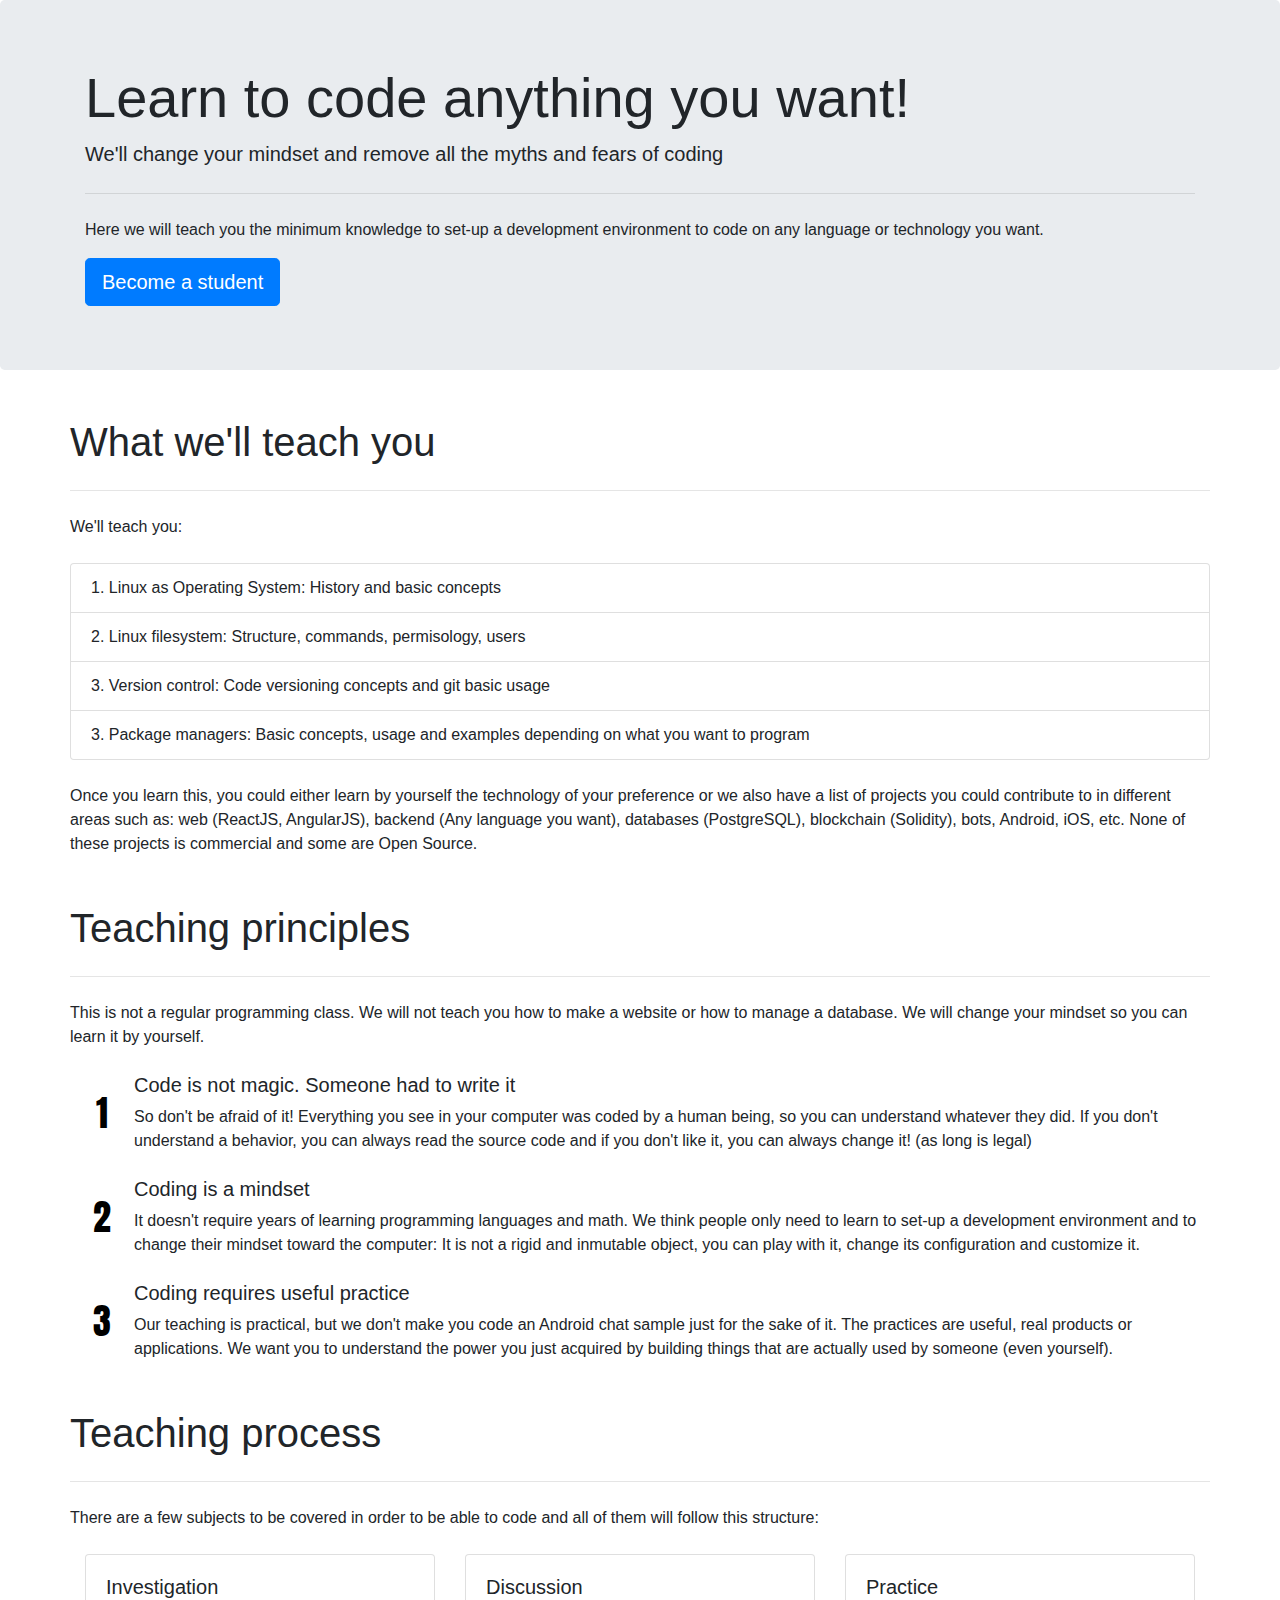
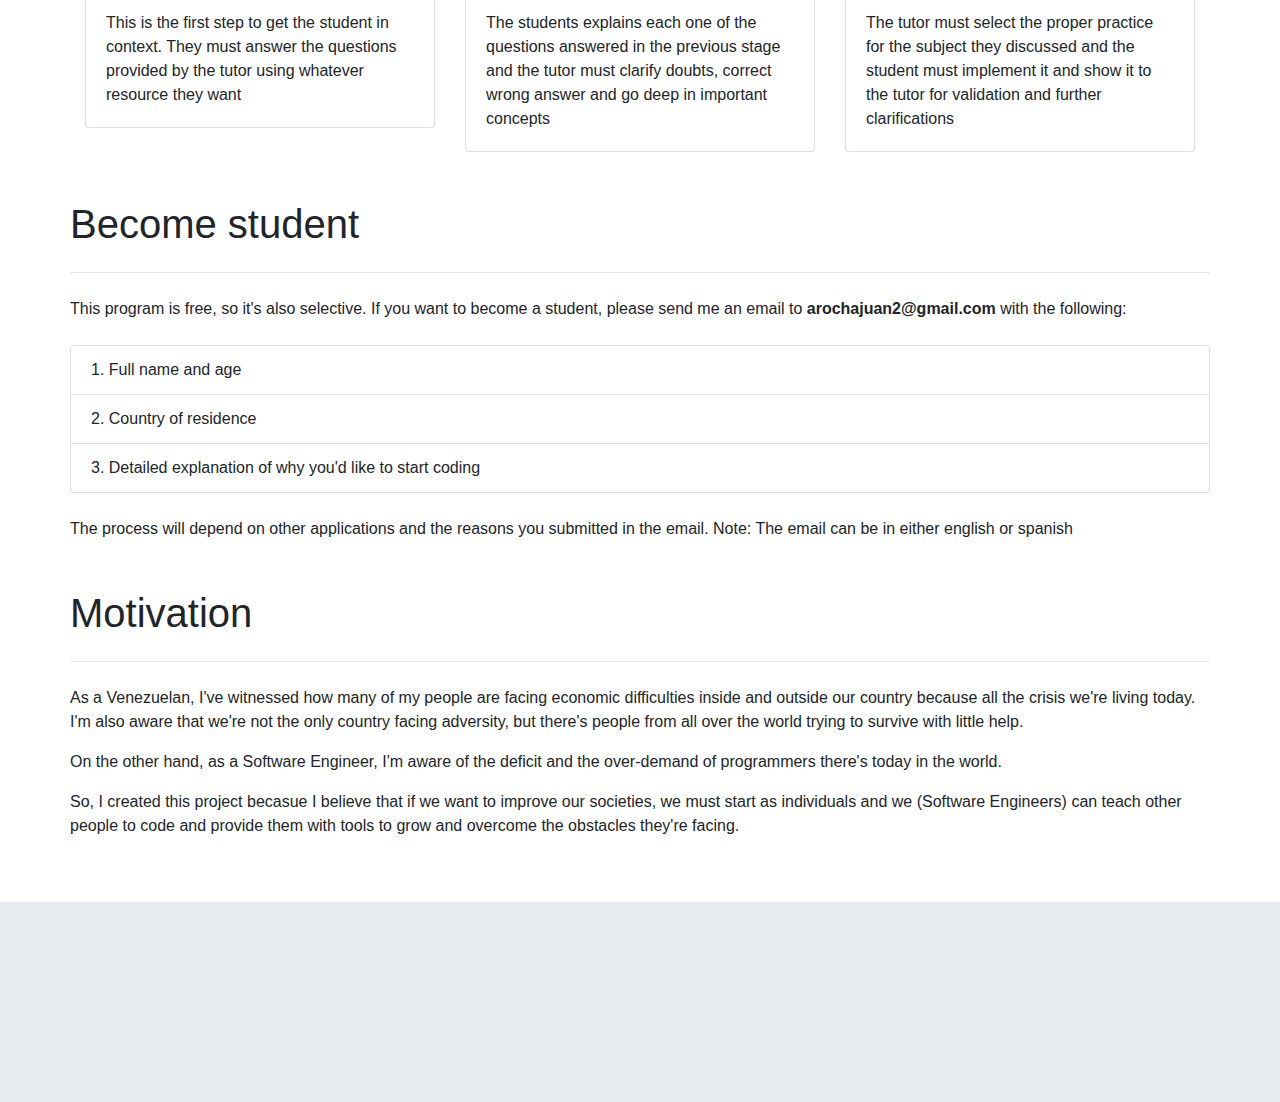
<file: docs/index.html>
<!DOCTYPE html>
<html lang="en">
  <head>
    <!-- Required meta tags -->
    <meta charset="utf-8">
    <meta name="viewport" content="width=device-width, initial-scale=1, shrink-to-fit=no">

    <!-- Bootstrap CSS -->
    <link rel="stylesheet" href="css/bootstrap/bootstrap.min.css">

    <!-- Custom CSS -->
    <link rel="stylesheet" href="css/styles.css">

    <!-- Google fonts -->
    <link href="https://fonts.googleapis.com/css?family=Anton" rel="stylesheet">


    <title>Programming basics tutorials</title>
  </head>

  <body>
    <div class="jumbotron hero">
      <div class="container">
        <h1 class="display-4">Learn to code anything you want!</h1>
        <p class="lead">
          We'll change your mindset and remove all the myths and fears of coding
        </p>
        <hr class="my-4">
        <p>
          Here we will teach you the minimum knowledge to set-up a development environment to code on any language or technology you want.
        </p>

        <a class="btn-lg btn btn-primary" href="#become-student">Become a student</a>

      </div>
    </div>

    <div class="container page-content">
      <section class="what-well-teach-you">
        <h1>What we'll teach you</h1>
        <hr class="my-4">
        We'll teach you:
        <ul class="list-group">
          <li class="list-group-item">1. Linux as Operating System: History and basic concepts</li>
          <li class="list-group-item">2. Linux filesystem: Structure, commands, permisology, users</li>
          <li class="list-group-item">3. Version control: Code versioning concepts and git basic usage</li>
          <li class="list-group-item">3. Package managers: Basic concepts, usage and examples depending on what you want to program</li>
        </ul>

        Once you learn this, you could either learn by yourself the technology of your preference or we also have a list of projects you could contribute to in different areas such as:
        web (ReactJS, AngularJS), backend (Any language you want), databases (PostgreSQL), blockchain (Solidity), bots, Android, iOS, etc. None of these projects is commercial and some are Open Source.
      </section>
      <section class="principles">
        <h1>Teaching principles</h1>
        <hr class="my-4">
        This is not a regular programming class. We will not teach you how to make a website or how to manage a database. We will change your mindset so you can learn it by yourself.

        <div class="media principle-container">
          <div class="principle-number mr3 align-self-center d-flex justify-content-center">1</div>
          <div class="media-body">
            <h5 class="mt-0">Code is not magic. Someone had to write it</h5>
            So don't be afraid of it! Everything you see in your computer was coded by a human being, so you can understand whatever they did.
            If you don't understand a behavior, you can always read the source code and if you don't like it, you can always change it! (as long is legal)
          </div>
        </div>

        <div class="media principle-container">
          <div class="principle-number mr3 align-self-center d-flex justify-content-center">2</div>
          <div class="media-body">
            <h5 class="mt-0">Coding is a mindset</h5>
            It doesn't require years of learning programming languages and math. We think people only need to learn to set-up a development environment and
            to change their mindset toward the computer: It is not a rigid and inmutable object, you can play with it, change its configuration and customize it.
          </div>
        </div>

        <div class="media principle-container">
          <div class="principle-number mr3 align-self-center d-flex justify-content-center">3</div>
          <div class="media-body">
            <h5 class="mt-0">Coding requires useful practice</h5>
            Our teaching is practical, but we don't make you code an Android chat sample just for the sake of it. The practices are useful, real products or applications.
            We want you to understand the power you just acquired by building things that are actually used by someone (even yourself).
          </div>
        </div>

      </section>
      <section class="process">
        <h1>Teaching process</h1>
        <hr class="my-4">

        There are a few subjects to be covered in order to be able to code and all of them will follow this structure:

        <div class="container process-container">
          <div class="row">
            <div class="col">
              <div class="card">
                <div class="card-body">
                  <h5 class="card-title">Investigation</h5>
                  <p class="card-text">This is the first step to get the student in context. They must answer the questions provided by the tutor using whatever resource they want</p>
                </div>
              </div>
            </div>
            <div class="col">
              <div class="card">
                <div class="card-body">
                  <h5 class="card-title">Discussion</h5>
                  <p class="card-text">The students explains each one of the questions answered in the previous stage and the tutor must clarify doubts, correct wrong answer and go deep in important concepts</p>
                </div>
              </div>
            </div>
            <div class="col">
              <div class="card">
                <div class="card-body">
                  <h5 class="card-title">Practice</h5>
                  <p class="card-text">The tutor must select the proper practice for the subject they discussed and the student must implement it and show it to the tutor for validation and further clarifications</p>
                </div>
              </div>
            </div>
          </div>
        </div>


      </section>
      <section id="become-student" class="become-student">
        <h1>Become student</h1>
        <hr class="my-4">

        <p>
          This program is free, so it's also selective. If you want to become a student, please send me an email to <strong>arochajuan2@gmail.com</strong> with the following:
        </p>

        <ul class="list-group">
          <li class="list-group-item">1. Full name and age</li>
          <li class="list-group-item">2. Country of residence</li>
          <li class="list-group-item">3. Detailed explanation of why you'd like to start coding</li>
        </ul>

        <p>
          The process will depend on other applications and the reasons you submitted in the email. Note: The email can be in either english or spanish
        </p>

      </section>
      <section>
        <h1>Motivation</h1>
        <hr class="my-4">
        <p>
          As a Venezuelan, I've witnessed how many of my people are facing economic difficulties inside and outside our country because all the crisis we're living today.
          I'm also aware that we're not the only country facing adversity, but there's people from all over the world trying to survive with little help.
        </p>
        <p>
          On the other hand, as a Software Engineer, I'm aware of the deficit and the over-demand of programmers there's today in the world.
        </p>
        <p>
          So, I created this project becasue I believe that if we want to improve our societies, we must start as individuals and we (Software Engineers) can teach other people to code and provide them with tools to grow and overcome the obstacles they're facing.
        </p>
      </section>
    </div>

    <footer></footer>

    <!-- Optional JavaScript -->
    <!-- jQuery first, then Popper.js, then Bootstrap JS -->
    <script src="https://code.jquery.com/jquery-3.3.1.slim.min.js" integrity="sha384-q8i/X+965DzO0rT7abK41JStQIAqVgRVzpbzo5smXKp4YfRvH+8abtTE1Pi6jizo"
      crossorigin="anonymous"></script>
    <script src="https://cdnjs.cloudflare.com/ajax/libs/popper.js/1.14.6/umd/popper.min.js" integrity="sha384-wHAiFfRlMFy6i5SRaxvfOCifBUQy1xHdJ/yoi7FRNXMRBu5WHdZYu1hA6ZOblgut"
      crossorigin="anonymous"></script>
    <script src="js/bootstrap/bootstrap.min.js"></script>
  </body>

</html>
</file>
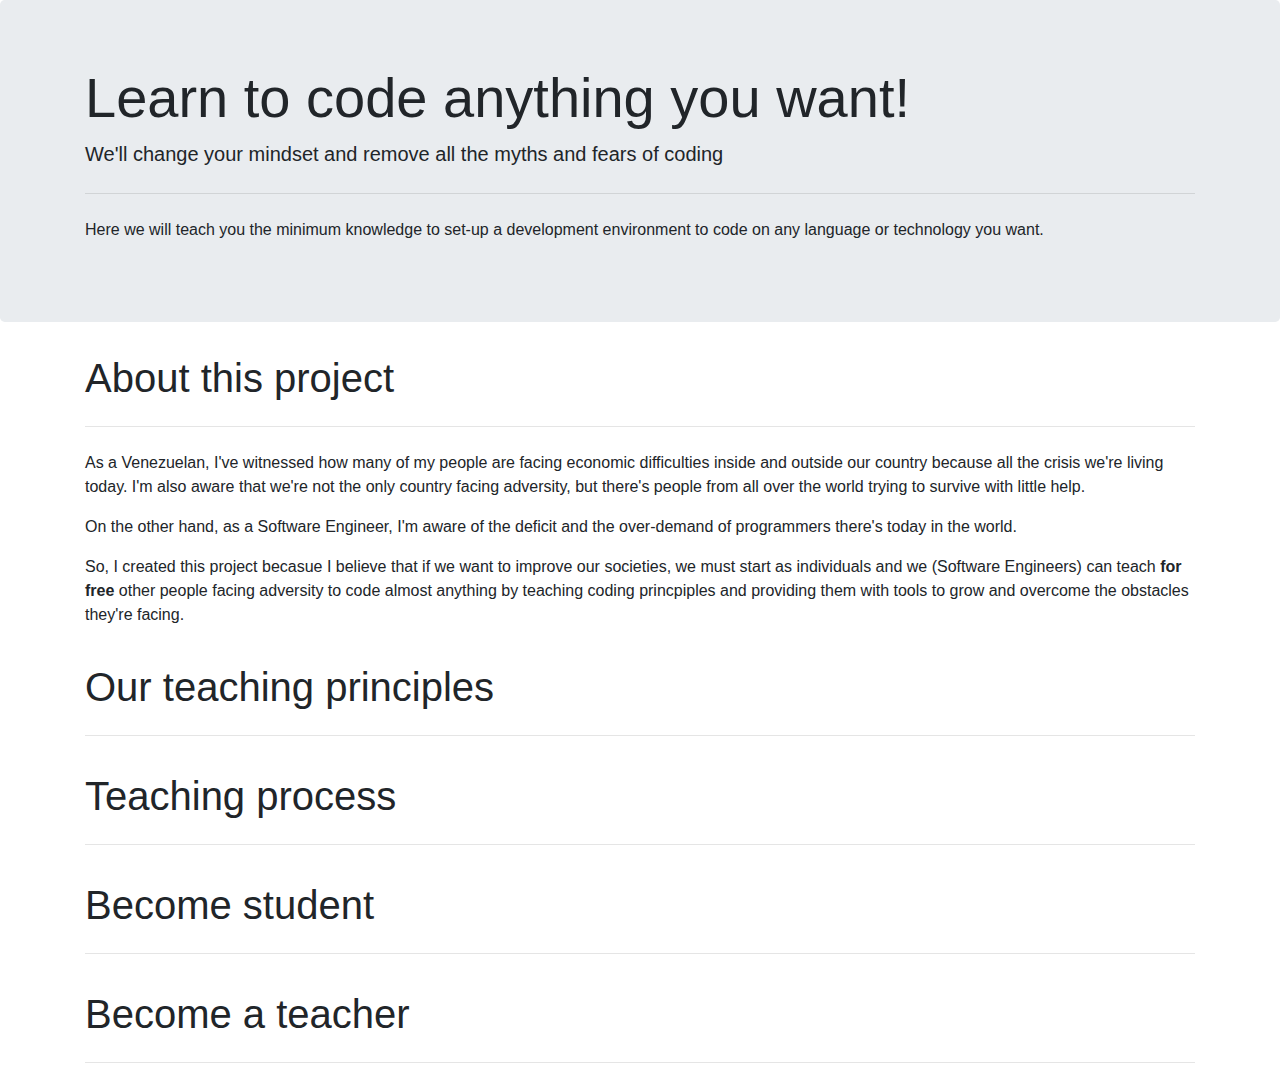
<file: website/index.html>
<!DOCTYPE html>
<html lang="en">
  <head>
    <!-- Required meta tags -->
    <meta charset="utf-8">
    <meta name="viewport" content="width=device-width, initial-scale=1, shrink-to-fit=no">

    <!-- Bootstrap CSS -->
    <link rel="stylesheet" href="css/bootstrap/bootstrap.min.css">
    <link rel="stylesheet" href="css/styles.css">

    <title>Programming basics tutorials</title>
  </head>

  <body>
    <div class="jumbotron hero">
      <div class="container">
        <h1 class="display-4">Learn to code anything you want!</h1>
        <p class="lead">
          We'll change your mindset and remove all the myths and fears of coding
        </p>
        <hr class="my-4">
        <p>
          Here we will teach you the minimum knowledge to set-up a development environment to code on any language or technology you want.
        </p>
      </div>
    </div>

    <div class="container">
      <section>
        <h1>About this project</h1>
        <hr class="my-4">
        <p>
          As a Venezuelan, I've witnessed how many of my people are facing economic difficulties inside and outside our country because all the crisis we're living today.
          I'm also aware that we're not the only country facing adversity, but there's people from all over the world trying to survive with little help.
        </p>
        <p>
          On the other hand, as a Software Engineer, I'm aware of the deficit and the over-demand of programmers there's today in the world.
        </p>
        <p>
          So, I created this project becasue I believe that if we want to improve our societies, we must start as individuals and we (Software Engineers) can teach <strong>for free</strong> other people facing adversity to code almost anything by teaching coding princpiples and providing them
          with tools to grow and overcome the obstacles they're facing.
        </p>
      </section>
      <section>
        <h1>Our teaching principles</h1>
        <hr class="my-4">
      </section>
      <section>
        <h1>Teaching process</h1>
        <hr class="my-4">
      </section>
      <section>
        <h1>Become student</h1>
        <hr class="my-4">
      </section>
      <section>
        <h1>Become a teacher</h1>
        <hr class="my-4">
      </section>
    </div>

    <!-- Optional JavaScript -->
    <!-- jQuery first, then Popper.js, then Bootstrap JS -->
    <script src="https://code.jquery.com/jquery-3.3.1.slim.min.js" integrity="sha384-q8i/X+965DzO0rT7abK41JStQIAqVgRVzpbzo5smXKp4YfRvH+8abtTE1Pi6jizo"
      crossorigin="anonymous"></script>
    <script src="https://cdnjs.cloudflare.com/ajax/libs/popper.js/1.14.6/umd/popper.min.js" integrity="sha384-wHAiFfRlMFy6i5SRaxvfOCifBUQy1xHdJ/yoi7FRNXMRBu5WHdZYu1hA6ZOblgut"
      crossorigin="anonymous"></script>
    <script src="js/bootstrap/bootstrap.min.js"></script>
  </body>

</html>
</file>
<file: docs/css/styles.css>
div.hero {
    margin-bottom: 0;
}

.page-content {
    padding: 48px 0;
}

section {
    margin-top: 48px;
}

section:first-child {
    margin-top: 0;
}

section.principles > .principle-container {
    margin-top: 24px;
}

section.principles > .principle-container:first-child {
    margin-top: 0;
}

.principle-number {
    font-family: 'Anton', sans-serif;
    font-size: 36px;
    color: black;
    width: 64px;
}

section.process > .process-container {
    margin-top: 24px;
}

section.become-student > ul {
    margin: 24px 0;
}

section.what-well-teach-you > ul {
    margin: 24px 0;
}

footer {
    width: 100%;
    height: 200px;
    background-color: #e9ecef;
}

@media screen and (max-width:599px) {
    section {
        padding: 0 16px;
    }

    section.process > .process-container .card {
        margin-top: 24px;
    }
}
</file>
<file: website/css/styles.css>
section {
    margin-top: 36px;
}

section:first-child {
    margin-top: 0;
}
</file>
